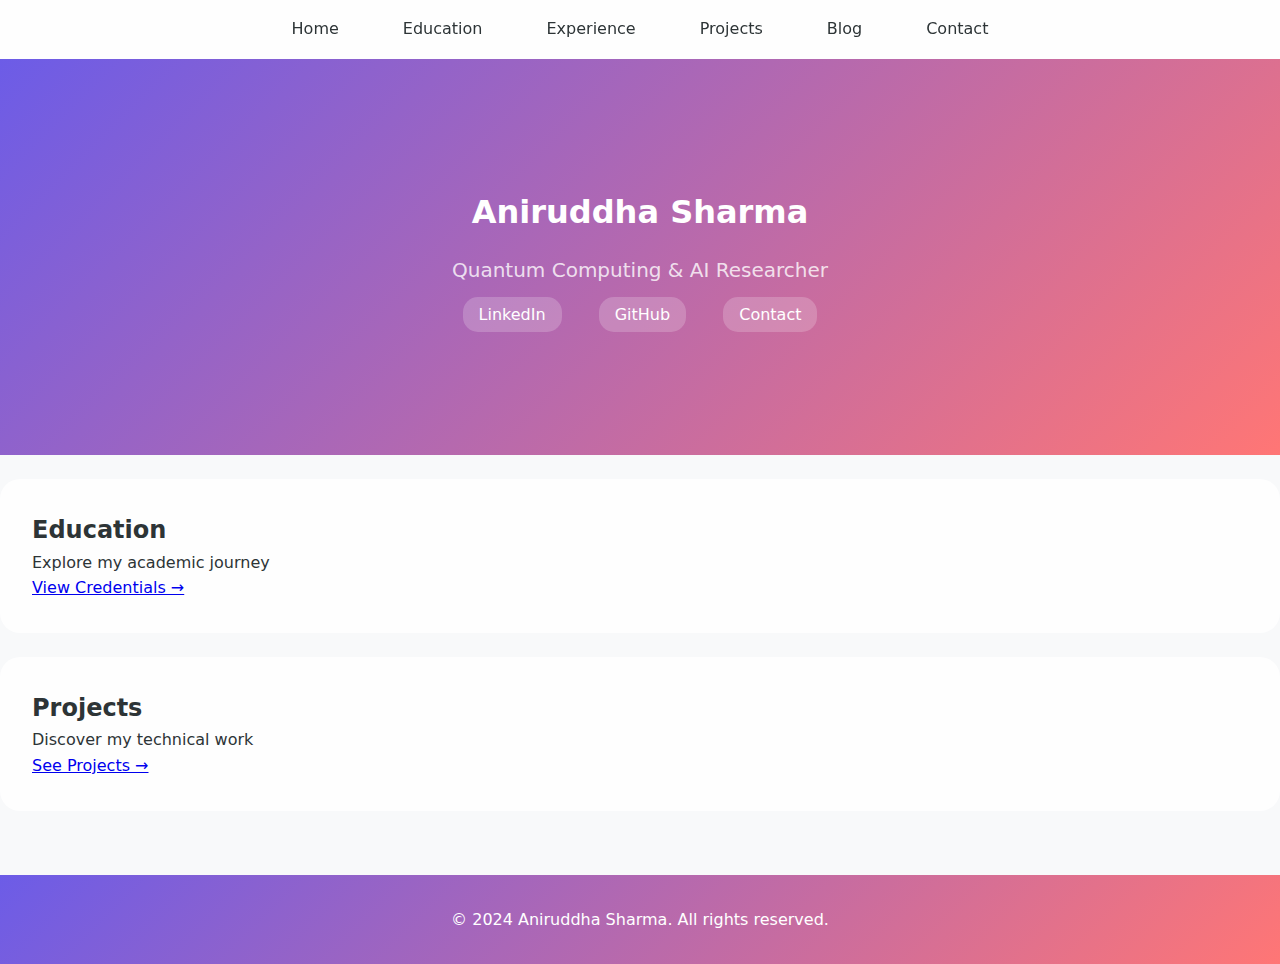
<file: index.html>
<!DOCTYPE html>
<html lang="en">
<head>
    <meta charset="UTF-8">
    <meta name="viewport" content="width=device-width, initial-scale=1.0">
    <title>Aniruddha Sharma</title>
    <link rel="stylesheet" href="style.css">
</head>
<body>
    <nav aria-label="Main navigation">
        <ul class="nav-list">
            <li><a href="index.html">Home</a></li>
            <li><a href="education.html">Education</a></li>
            <li><a href="experience.html">Experience</a></li>
            <li><a href="projects.html">Projects</a></li>
            <li><a href="blog.html">Blog</a></li>
            <li><a href="contact.html">Contact</a></li>
        </ul>
    </nav>

    <header class="hero">
        <div class="hero-content glass">
            <h1>Aniruddha Sharma</h1>
            <p class="hero-subtitle">Quantum Computing & AI Researcher</p>
            <div class="hero-links">
                <a href="https://www.linkedin.com/in/asharma1729" target="_blank" rel="noopener noreferrer">LinkedIn</a>
                <a href="https://github.com/yourusername" target="_blank" rel="noopener noreferrer">GitHub</a>
                <a href="contact.html">Contact</a>
            </div>
        </div>
    </header>

    <section class="quick-links">
        <article class="link-card glass">
            <h2>Education</h2>
            <p>Explore my academic journey</p>
            <a href="education.html" class="card-link">View Credentials →</a>
        </article>
        
        <article class="link-card glass">
            <h2>Projects</h2>
            <p>Discover my technical work</p>
            <a href="projects.html" class="card-link">See Projects →</a>
        </article>
    </section>

    <footer class="site-footer">
        <p>© 2024 Aniruddha Sharma. All rights reserved.</p>
    </footer>
</body>
</html>
</file>
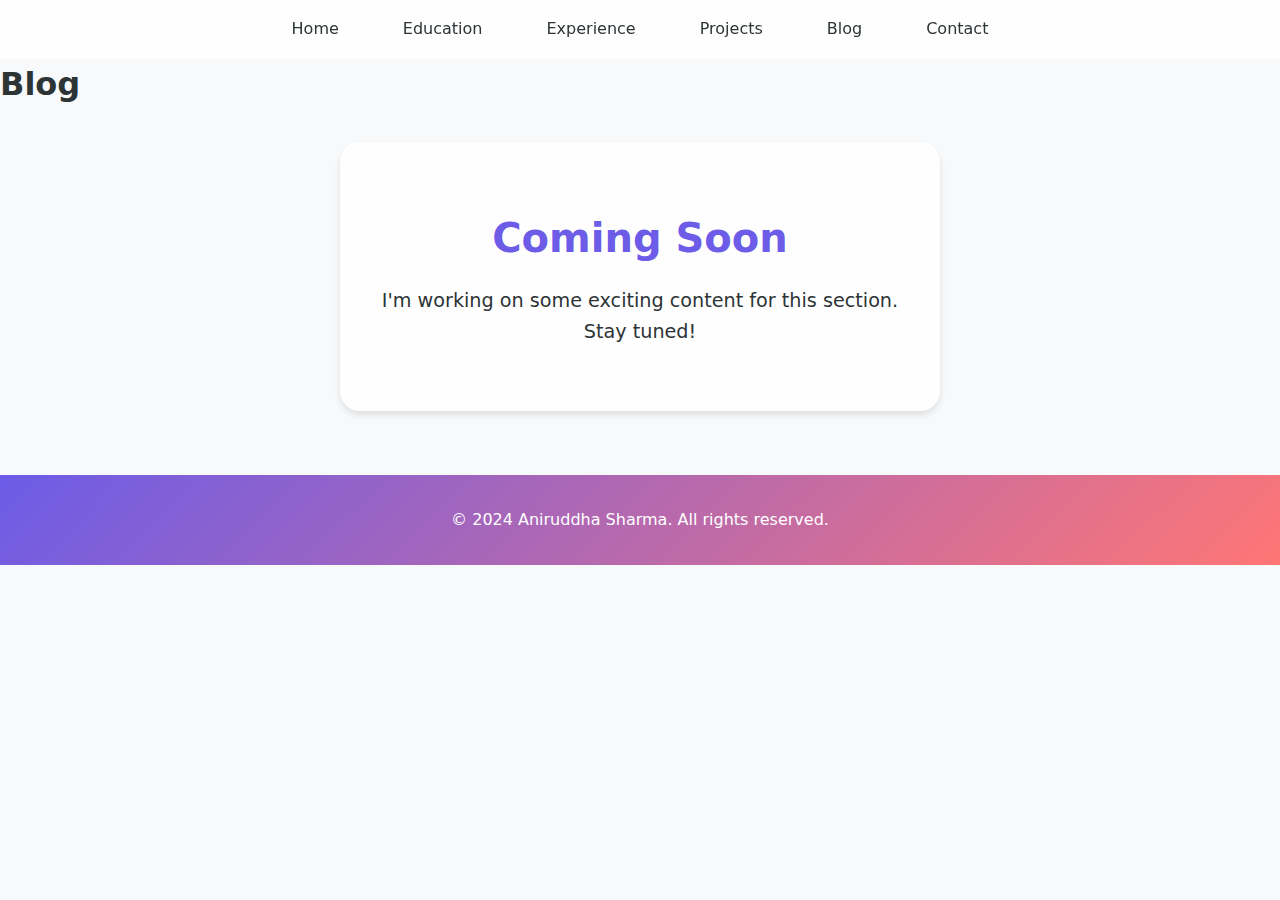
<file: blog.html>
<!DOCTYPE html>
<html lang="en">
<head>
    <meta charset="UTF-8">
    <meta name="viewport" content="width=device-width, initial-scale=1.0">
    <title>Blog - Aniruddha Sharma</title>
    <link rel="stylesheet" href="style.css">
</head>
<body>
    <nav aria-label="Main navigation">
        <ul class="nav-list">
            <li><a href="index.html">Home</a></li>
            <li><a href="education.html">Education</a></li>
            <li><a href="experience.html">Experience</a></li>
            <li><a href="projects.html">Projects</a></li>
            <li><a href="blog.html">Blog</a></li>
            <li><a href="contact.html">Contact</a></li>
        </ul>
    </nav>

    <main class="content">
        <h1 class="page-title">Blog</h1>
        
        <section class="coming-soon glass">
            <h2>Coming Soon</h2>
            <p>I'm working on some exciting content for this section. Stay tuned!</p>
        </section>
    </main>

    <footer class="site-footer">
        <p>© 2024 Aniruddha Sharma. All rights reserved.</p>
    </footer>
</body>
</html>
</file>
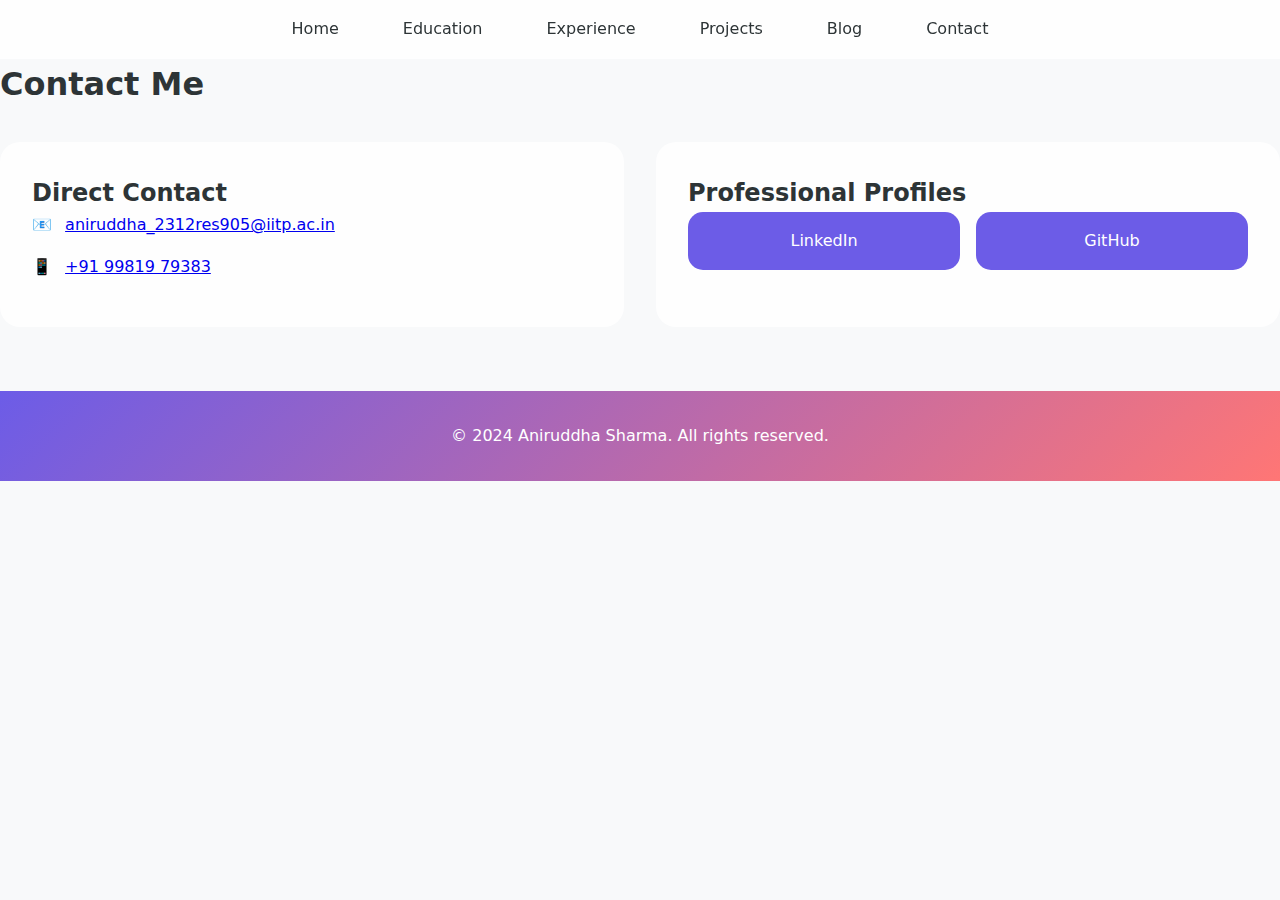
<file: contact.html>
<!DOCTYPE html>
<html lang="en">
<head>
    <meta charset="UTF-8">
    <meta name="viewport" content="width=device-width, initial-scale=1.0">
    <title>Contact - Aniruddha Sharma</title>
    <link rel="stylesheet" href="style.css">
</head>
<body>
    <nav aria-label="Main navigation">
        <ul class="nav-list">
            <li><a href="index.html">Home</a></li>
            <li><a href="education.html">Education</a></li>
            <li><a href="experience.html">Experience</a></li>
            <li><a href="projects.html">Projects</a></li>
            <li><a href="blog.html">Blog</a></li>
            <li><a href="contact.html">Contact</a></li>
        </ul>
    </nav>

    <main class="content">
        <h1 class="page-title">Contact Me</h1>

        <section class="contact-methods">
            <div class="contact-info glass">
                <h2>Direct Contact</h2>
                <ul class="contact-list">
                    <li>
                        <span class="contact-icon">📧</span>
                        <a href="mailto:aniruddha_2312res905@iitp.ac.in">aniruddha_2312res905@iitp.ac.in</a>
                    </li>
                    <li>
                        <span class="contact-icon">📱</span>
                        <a href="tel:+919981979383">+91 99819 79383</a>
                    </li>
                </ul>
            </div>

            <div class="social-links glass">
                <h2>Professional Profiles</h2>
                <div class="social-grid">
                    <a href="https://www.linkedin.com/in/asharma1729" class="social-card">LinkedIn</a>
                    <a href="https://github.com/yourusername" class="social-card">GitHub</a>
                </div>
            </div>
        </section>
    </main>

    <footer class="site-footer">
        <p>© 2024 Aniruddha Sharma. All rights reserved.</p>
    </footer>
</body>
</html>
</file>
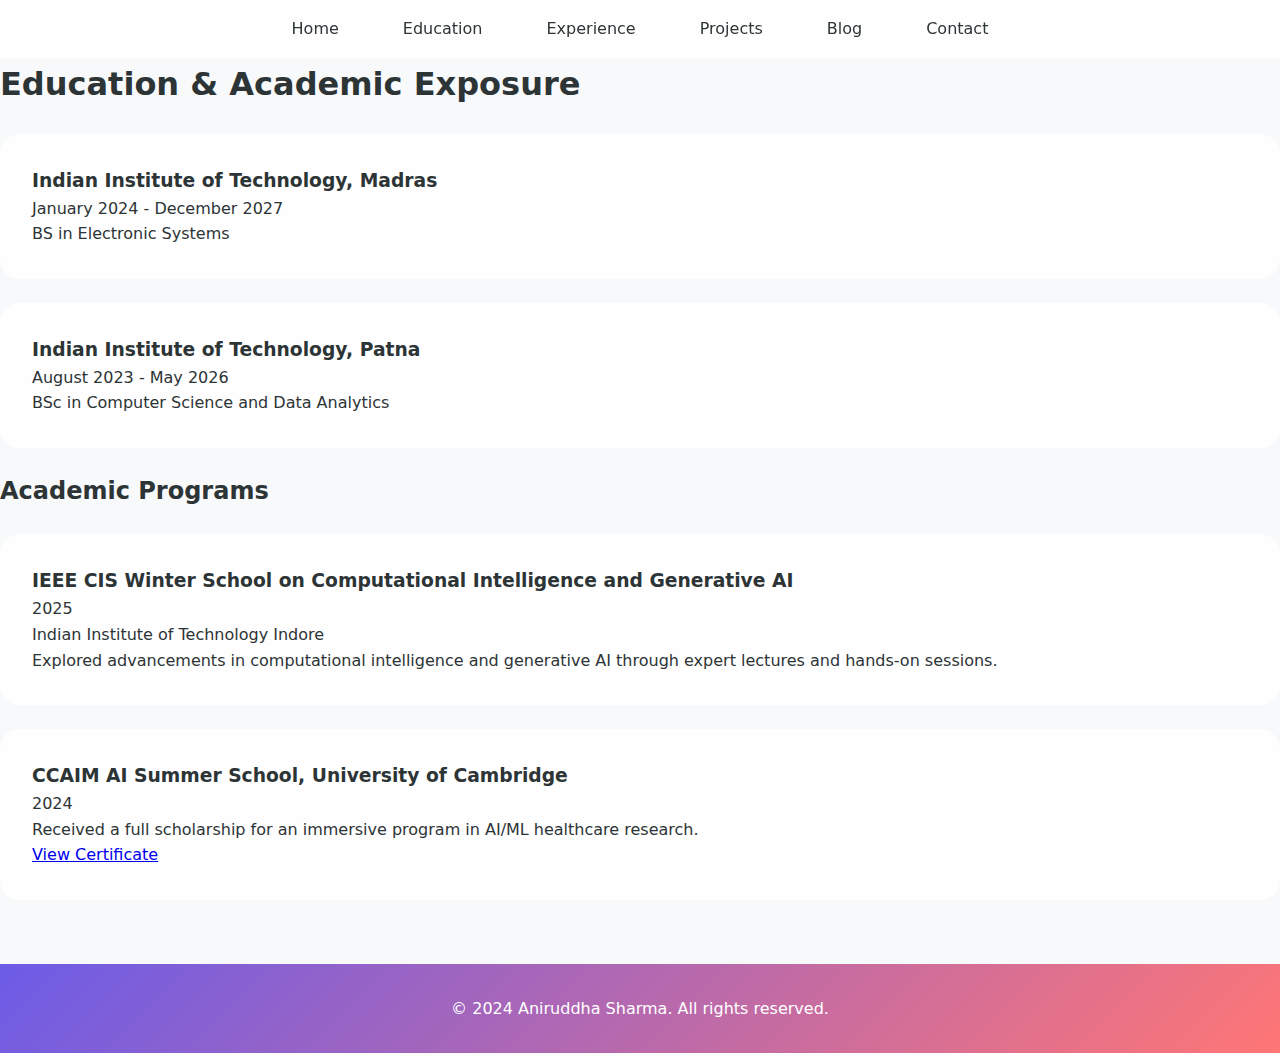
<file: education.html>
<!DOCTYPE html>
<html lang="en">
<head>
    <meta charset="UTF-8">
    <meta name="viewport" content="width=device-width, initial-scale=1.0">
    <title>Education - Aniruddha Sharma</title>
    <link rel="stylesheet" href="style.css">
</head>
<body>
    <nav aria-label="Main navigation">
        <ul class="nav-list">
            <li><a href="index.html">Home</a></li>
            <li><a href="education.html">Education</a></li>
            <li><a href="experience.html">Experience</a></li>
            <li><a href="projects.html">Projects</a></li>
            <li><a href="blog.html">Blog</a></li>
            <li><a href="contact.html">Contact</a></li>
        </ul>
    </nav>

    <main class="content">
        <h1 class="page-title">Education & Academic Exposure</h1>
        
        <section class="education-section">
            <article class="timeline-item glass">
                <header>
                    <h3>Indian Institute of Technology, Madras</h3>
                    <time datetime="2024-01/2027-12" class="date">January 2024 - December 2027</time>
                </header>
                <p>BS in Electronic Systems</p>
            </article>

            <article class="timeline-item glass">
                <header>
                    <h3>Indian Institute of Technology, Patna</h3>
                    <time datetime="2023-08/2026-05" class="date">August 2023 - May 2026</time>
                </header>
                <p>BSc in Computer Science and Data Analytics</p>
            </article>
        </section>

        <section class="academic-section">
            <h2 class="section-title">Academic Programs</h2>

            <article class="timeline-item glass">
                <header>
                    <h3>IEEE CIS Winter School on Computational Intelligence and Generative AI</h3>
                    <time datetime="2025" class="date">2025</time>
                </header>
                <p>Indian Institute of Technology Indore</p>
                <p>Explored advancements in computational intelligence and generative AI through expert lectures and hands-on sessions.</p>
            </article>

            <article class="timeline-item glass">
                <header>
                    <h3>CCAIM AI Summer School, University of Cambridge</h3>
                    <time datetime="2024" class="date">2024</time>
                </header>
                <p>Received a full scholarship for an immersive program in AI/ML healthcare research.</p>
                <a href="https://drive.google.com/file/d/1lOugNc8oU4X-R_EzYoV5gzN8TwY4ch8n/view?usp=sharing" target="_blank" rel="noopener noreferrer" class="certificate-link">View Certificate</a>
            </article>
        </section>
    </main>

    <footer class="site-footer">
        <p>© 2024 Aniruddha Sharma. All rights reserved.</p>
    </footer>
</body>
</html>
</file>
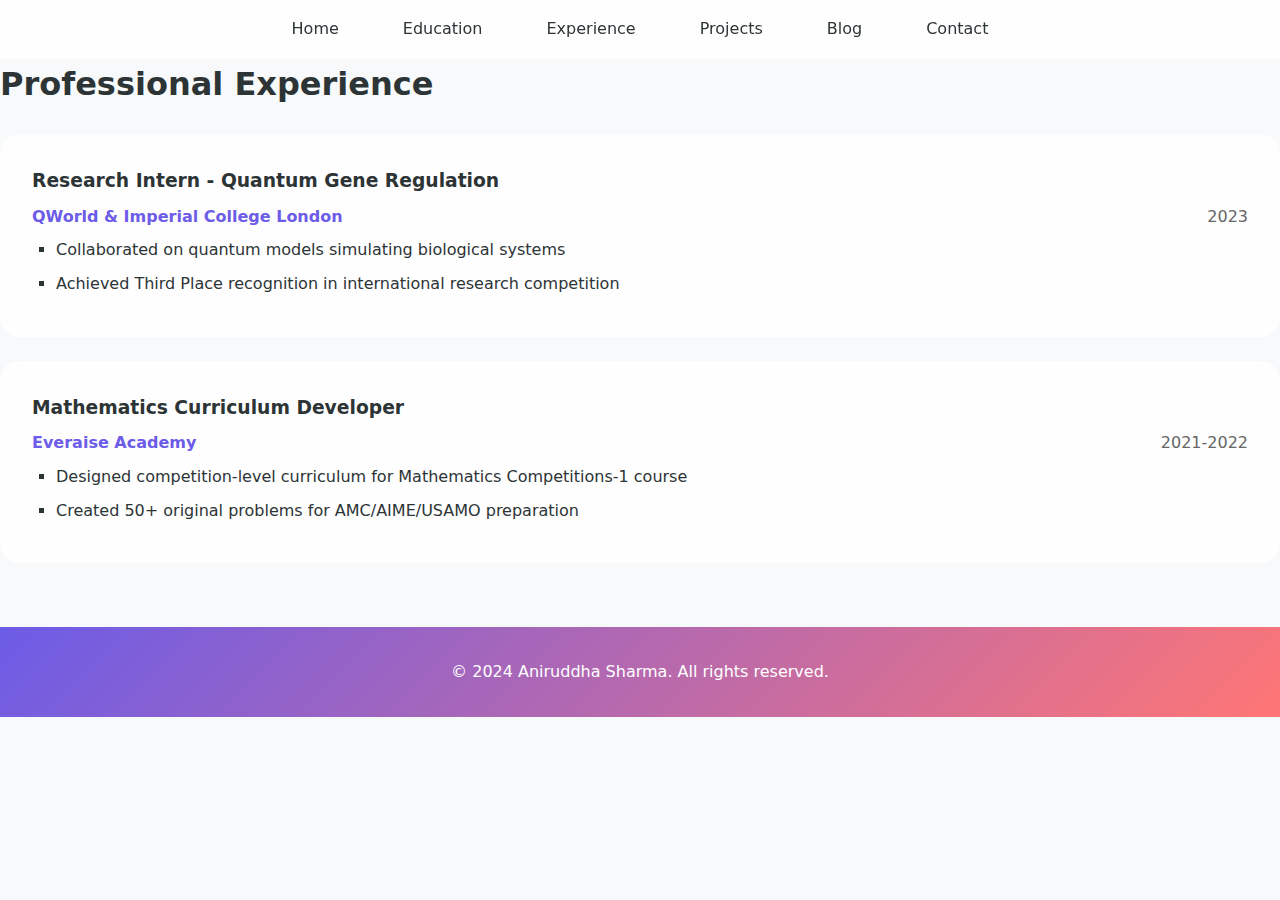
<file: experience.html>
<!DOCTYPE html>
<html lang="en">
<head>
    <meta charset="UTF-8">
    <meta name="viewport" content="width=device-width, initial-scale=1.0">
    <title>Experience - Aniruddha Sharma</title>
    <link rel="stylesheet" href="style.css">
</head>
<body>
    <nav aria-label="Main navigation">
        <ul class="nav-list">
            <li><a href="index.html">Home</a></li>
            <li><a href="education.html">Education</a></li>
            <li><a href="experience.html">Experience</a></li>
            <li><a href="projects.html">Projects</a></li>
            <li><a href="blog.html">Blog</a></li>
            <li><a href="contact.html">Contact</a></li>
        </ul>
    </nav>

    <main class="content">
        <h1 class="page-title">Professional Experience</h1>

        <section class="experience-section">
            <article class="timeline-item glass">
                <header>
                    <h3>Research Intern - Quantum Gene Regulation</h3>
                    <div class="experience-meta">
                        <span class="organization">QWorld & Imperial College London</span>
                        <time datetime="2023" class="date">2023</time>
                    </div>
                </header>
                <ul class="experience-details">
                    <li>Collaborated on quantum models simulating biological systems</li>
                    <li>Achieved Third Place recognition in international research competition</li>
                </ul>
            </article>

            <article class="timeline-item glass">
                <header>
                    <h3>Mathematics Curriculum Developer</h3>
                    <div class="experience-meta">
                        <span class="organization">Everaise Academy</span>
                        <time datetime="2021/2022" class="date">2021-2022</time>
                    </div>
                </header>
                <ul class="experience-details">
                    <li>Designed competition-level curriculum for Mathematics Competitions-1 course</li>
                    <li>Created 50+ original problems for AMC/AIME/USAMO preparation</li>
                </ul>
            </article>
        </section>
    </main>

    <footer class="site-footer">
        <p>© 2024 Aniruddha Sharma. All rights reserved.</p>
    </footer>
</body>
</html>
</file>
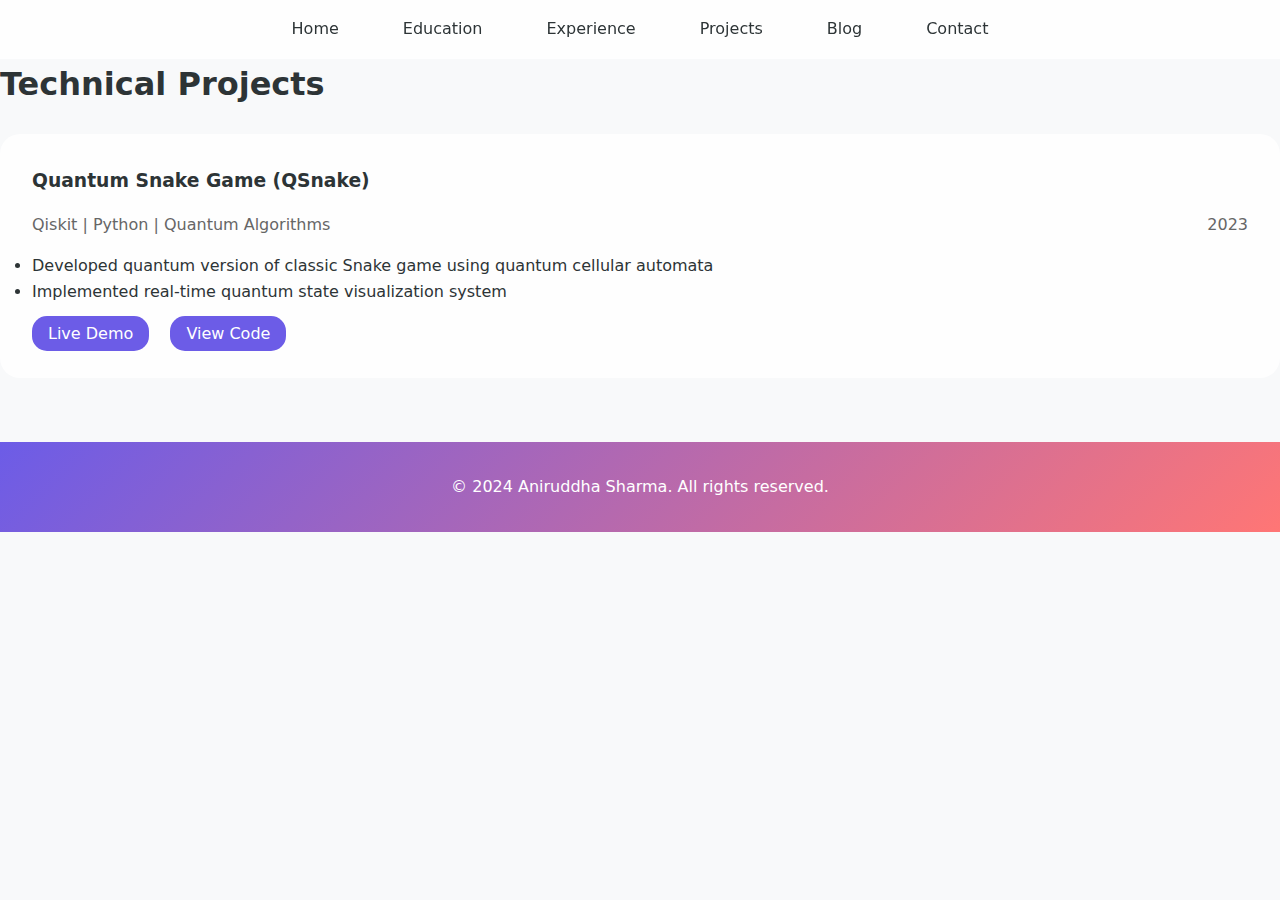
<file: projects.html>
<!DOCTYPE html>
<html lang="en">
<head>
    <meta charset="UTF-8">
    <meta name="viewport" content="width=device-width, initial-scale=1.0">
    <title>Projects - Aniruddha Sharma</title>
    <link rel="stylesheet" href="style.css">
</head>
<body>
    <nav aria-label="Main navigation">
        <ul class="nav-list">
            <li><a href="index.html">Home</a></li>
            <li><a href="education.html">Education</a></li>
            <li><a href="experience.html">Experience</a></li>
            <li><a href="projects.html">Projects</a></li>
            <li><a href="blog.html">Blog</a></li>
            <li><a href="contact.html">Contact</a></li>
        </ul>
    </nav>

    <main class="content">
        <h1 class="page-title">Technical Projects</h1>

        <section class="project-grid">
            <article class="project-card glass">
                <header>
                    <h3>Quantum Snake Game (QSnake)</h3>
                    <div class="project-meta">
                        <span class="tech-stack">Qiskit | Python | Quantum Algorithms</span>
                        <time datetime="2023">2023</time>
                    </div>
                </header>
                <ul class="project-details">
                    <li>Developed quantum version of classic Snake game using quantum cellular automata</li>
                    <li>Implemented real-time quantum state visualization system</li>
                </ul>
                <div class="project-links">
                    <a href="https://github.com/Rohit-IISc/QSnake" class="demo-link">Live Demo</a>
                    <a href="https://github.com/Rohit-IISc/QSnake" class="code-link">View Code</a>
                </div>
            </article>
        </section>
    </main>

    <footer class="site-footer">
        <p>© 2024 Aniruddha Sharma. All rights reserved.</p>
    </footer>
</body>
</html>
</file>
<file: style.css>
:root {
    --primary-color: #6C5CE7; /* Soft purple */
    --secondary-color: #FF7675; /* Soft pink */
    --accent-color: #00B894; /* Soft green */
    --bg-color: #F8F9FA; /* Light background */
    --text-color: #2D3436; /* Dark text */
    --glass-bg: rgba(255, 255, 255, 0.8); /* Glass effect */
    --shadow: 0 4px 6px rgba(0, 0, 0, 0.1); /* Soft shadow */
    --border-radius: 20px; /* Rounded corners */
}

* {
    margin: 0;
    padding: 0;
    box-sizing: border-box;
    font-family: 'Segoe UI', system-ui, sans-serif;
}

body {
    line-height: 1.6;
    color: var(--text-color);
    background-color: var(--bg-color);
}

/* Navigation */
nav {
    position: sticky;
    top: 0;
    z-index: 1000;
    padding: 1rem 2rem;
    background: var(--glass-bg);
    backdrop-filter: blur(10px);
    border-bottom: 1px solid rgba(255, 255, 255, 0.2);
}

.nav-list {
    display: flex;
    justify-content: center;
    gap: 2rem;
    list-style: none;
}

.nav-list a {
    color: var(--text-color);
    padding: 0.5rem 1rem;
    border-radius: 15px;
    text-decoration: none;
    transition: background 0.3s ease, color 0.3s ease;
}

.nav-list a:hover {
    background: var(--primary-color);
    color: white;
}

/* Hero Section */
.hero {
    background: linear-gradient(135deg, var(--primary-color), var(--secondary-color));
    padding: 6rem 2rem;
    text-align: center;
    color: white;
}

.hero-content {
    max-width: 800px;
    margin: 0 auto;
    padding: 2rem;
    border-radius: var(--border-radius);
}

.hero-subtitle {
    color: rgba(255, 255, 255, 0.8);
    margin: 1rem 0;
    font-size: 1.25rem;
}

.hero-links a {
    margin: 0 1rem;
    padding: 0.5rem 1rem;
    border-radius: 15px;
    background: rgba(255, 255, 255, 0.2);
    color: white;
    text-decoration: none;
    transition: background 0.3s ease;
}

.hero-links a:hover {
    background: rgba(255, 255, 255, 0.4);
}

/* Cards */
.link-card, .project-card, .timeline-item {
    background: var(--glass-bg);
    padding: 2rem;
    border-radius: var(--border-radius);
    margin: 1.5rem 0;
    transition: transform 0.3s ease, box-shadow 0.3s ease;
}

.link-card:hover, .project-card:hover, .timeline-item:hover {
    transform: translateY(-5px);
    box-shadow: 0 8px 16px rgba(0, 0, 0, 0.2);
}

/* Experience Section */
.experience-meta {
    display: flex;
    justify-content: space-between;
    align-items: center;
    margin: 0.5rem 0;
    color: #666;
}

.organization {
    font-weight: 600;
    color: var(--primary-color);
}

.supervisor {
    font-style: italic;
    margin-bottom: 1rem;
    color: #7f8c8d;
}

.experience-details {
    margin-left: 1.5rem;
    list-style-type: square;
}

.experience-details li {
    margin-bottom: 0.5rem;
    line-height: 1.6;
}

/* Projects Section */
.project-meta {
    display: flex;
    justify-content: space-between;
    margin: 1rem 0;
    color: #666;
}

.project-links {
    margin-top: 1rem;
}

.project-links a {
    margin-right: 1rem;
    padding: 0.5rem 1rem;
    border-radius: 15px;
    background: var(--primary-color);
    color: white;
    text-decoration: none;
    transition: background 0.3s ease;
}

.project-links a:hover {
    background: var(--secondary-color);
}

/* Blog Section */
.coming-soon {
    text-align: center;
    padding: 4rem 2rem;
    margin: 2rem auto;
    max-width: 600px;
    background: var(--glass-bg);
    border-radius: var(--border-radius);
    box-shadow: var(--shadow);
}

.coming-soon h2 {
    font-size: 2.5rem;
    color: var(--primary-color);
    margin-bottom: 1rem;
}

.coming-soon p {
    font-size: 1.2rem;
    color: var(--text-color);
}

/* Contact Section */
.contact-methods {
    display: grid;
    grid-template-columns: repeat(auto-fit, minmax(300px, 1fr));
    gap: 2rem;
    margin-top: 2rem;
}

.contact-info, .social-links {
    background: var(--glass-bg);
    padding: 2rem;
    border-radius: var(--border-radius);
}

.contact-list {
    list-style: none;
}

.contact-list li {
    margin-bottom: 1rem;
}

.contact-icon {
    margin-right: 0.5rem;
}

.social-grid {
    display: grid;
    grid-template-columns: repeat(auto-fit, minmax(150px, 1fr));
    gap: 1rem;
}

.social-card {
    padding: 1rem;
    background: var(--primary-color);
    color: white;
    text-align: center;
    border-radius: 15px;
    text-decoration: none;
    transition: background 0.3s ease;
}

.social-card:hover {
    background: var(--secondary-color);
}

/* Footer */
.site-footer {
    background: linear-gradient(135deg, var(--primary-color), var(--secondary-color));
    color: white;
    padding: 2rem;
    text-align: center;
    margin-top: 4rem;
}

.site-footer a {
    color: white;
    text-decoration: none;
    margin: 0 0.5rem;
}

.site-footer a:hover {
    text-decoration: underline;
}

/* Responsive Design */
@media (max-width: 768px) {
    .nav-list {
        flex-direction: column;
        text-align: center;
        gap: 1rem;
    }

    .hero-content {
        padding: 1rem;
    }

    .contact-methods {
        grid-template-columns: 1fr;
    }

    .social-grid {
        grid-template-columns: 1fr;
    }
}
</file>
